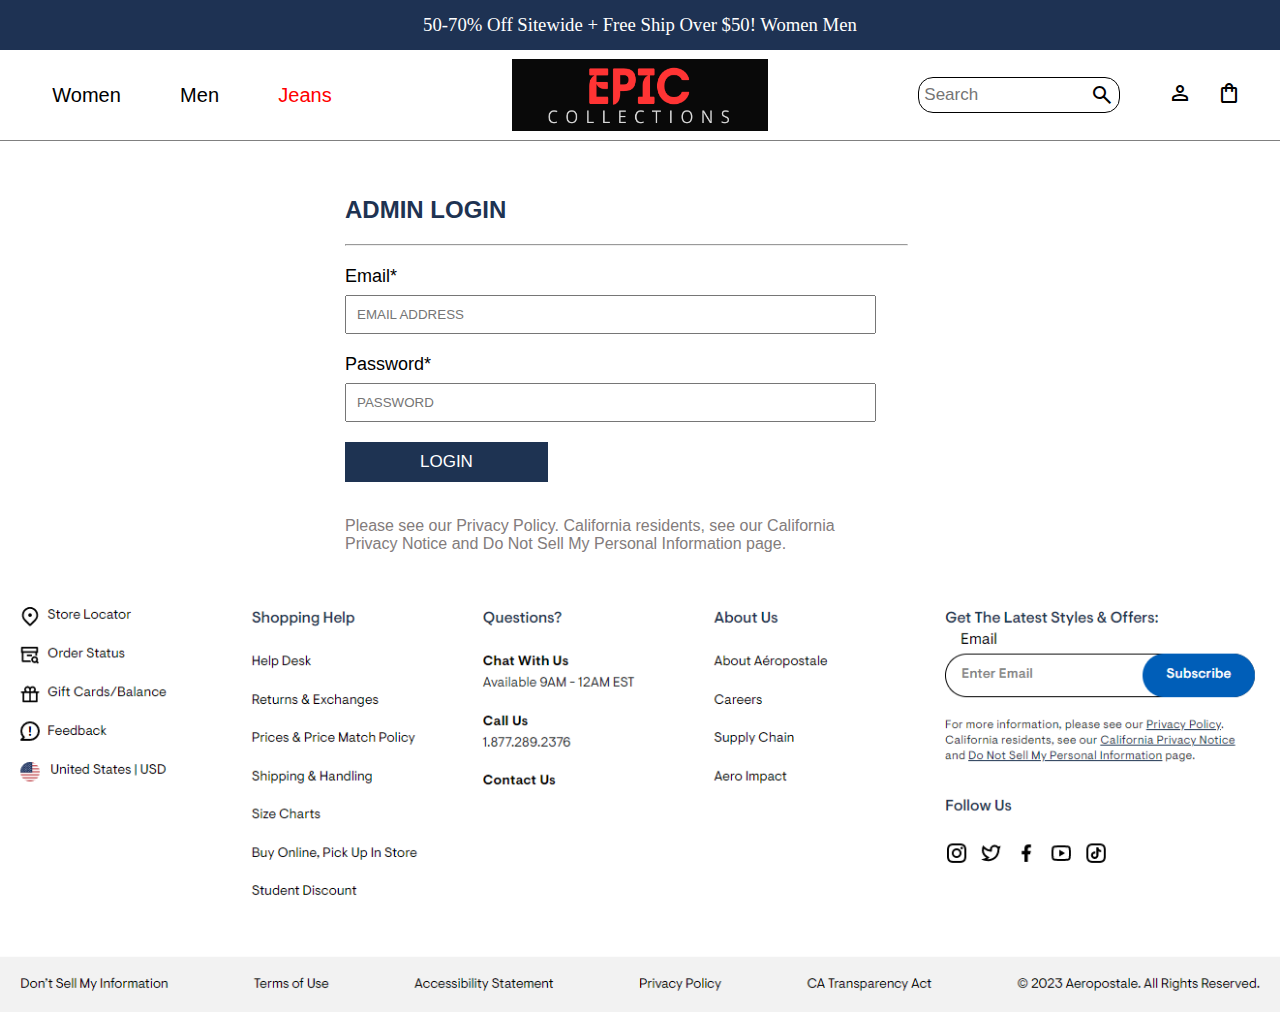
<file: frontend/a-login.html>
<!DOCTYPE html>
<html lang="en">
<head>
    <meta charset="UTF-8">
    <meta http-equiv="X-UA-Compatible" content="IE=edge">
    <meta name="viewport" content="width=device-width, initial-scale=1.0">
    <link rel="icon" type="image/x-icon" href="https://target.scene7.com/is/image/Target/GUEST_923aa63f-ff3f-48ec-9ea8-c98d69a50db0?wid=488&hei=488&fmt=pjpeg">
    <link rel="stylesheet" href="./style/index.css">
    <link rel="stylesheet" href="https://fonts.googleapis.com/css2?family=Material+Symbols+Outlined:opsz,wght,FILL,GRAD@48,400,0,0" />
    <link rel="stylesheet" href="https://fonts.googleapis.com/css2?family=Material+Symbols+Outlined:opsz,wght,FILL,GRAD@48,400,0,0" />
    <link rel="stylesheet" href="https://fonts.googleapis.com/css2?family=Material+Symbols+Outlined:opsz,wght,FILL,GRAD@48,400,0,0" />
    <link rel="stylesheet" href="https://fonts.googleapis.com/css2?family=Material+Symbols+Outlined:opsz,wght,FILL,GRAD@48,400,0,0" />
    <link rel="stylesheet" href="https://fonts.googleapis.com/css2?family=Material+Symbols+Outlined:opsz,wght,FILL,GRAD@48,400,0,0" />
    <link rel="stylesheet" href="./style/register.css">
    <link rel="stylesheet" href="./style/signin.css">
    <title>Admin-Sign in</title>
    <style>
        .main>.sub2>.bigbox>.register {
            border: 0;
        }
    </style>
</head>
<body>
    <div id="navbar">
        <div class="blue">
            <h3>50-70% Off Sitewide + Free Ship Over $50! Women Men</h3>
        </div>
        <div class="bigbar">
            <div class="box1">
                <div class="btn" id="women">Women</div>
                <div class="btn" id="men">Men</div>
                <div class="btn" id="jean">Jeans</div>
            </div>
            <div id="logo" class="box2">
                <img src="./image/EPIC.png" alt="logo">
            </div>
            <div class="box3">
                <div class="search">
                    <input class="ser" type="text" placeholder="Search">
                    <span class="material-symbols-outlined">search</span>
                </div>
                <div class="con">
                    <div class="hover">
                        <span class="material-symbols-outlined person dropbut">person</span>
                        <div class="drop-down">
                            <button id="register" class="custo re">Register</button><br>
                            <button id="signin" class="custo si">Sign in</button><br>
                            <button id="logout" class="custo lo">Log out</button><br>
                            <p>Admin Only & Order Detailes</p>
                            <button id="admin" class="custo ad">Admin</button><br>
                        </div>
                    </div>
                    <div id="cart_bag" class="hover">
                        <span class="material-symbols-outlined bag">shopping_bag</span>
                    </div>
                </div>
            </div>
        </div>
    </div>
    <div class="main">
        <div class="sub2">
            <div class="bigbox">
                <div class="register">
                    <h2>ADMIN LOGIN</h2>
                    <hr>
                    <label for="Email Address">Email*</label><br>
                    <input id="email" type="email" placeholder="EMAIL ADDRESS"><br>
                    <label for="pass">Password*</label><br>
                    <input id="password" type="password" placeholder="PASSWORD"><br>
                    <button style="border-radius: 0px;background-color: #1e3352;" id="login">LOGIN</button>
                    <p class="or">Please see our Privacy Policy. California residents, see our California<br> Privacy Notice and Do Not Sell My Personal Information page.</p>
                </div>
            </div>
        </div>
    </div>
    <div class="footer">
        <img src="./image/footer.png" alt="footer">
    </div>
</body>
</html>

<script src="./script/a-login.js"></script>
</file>
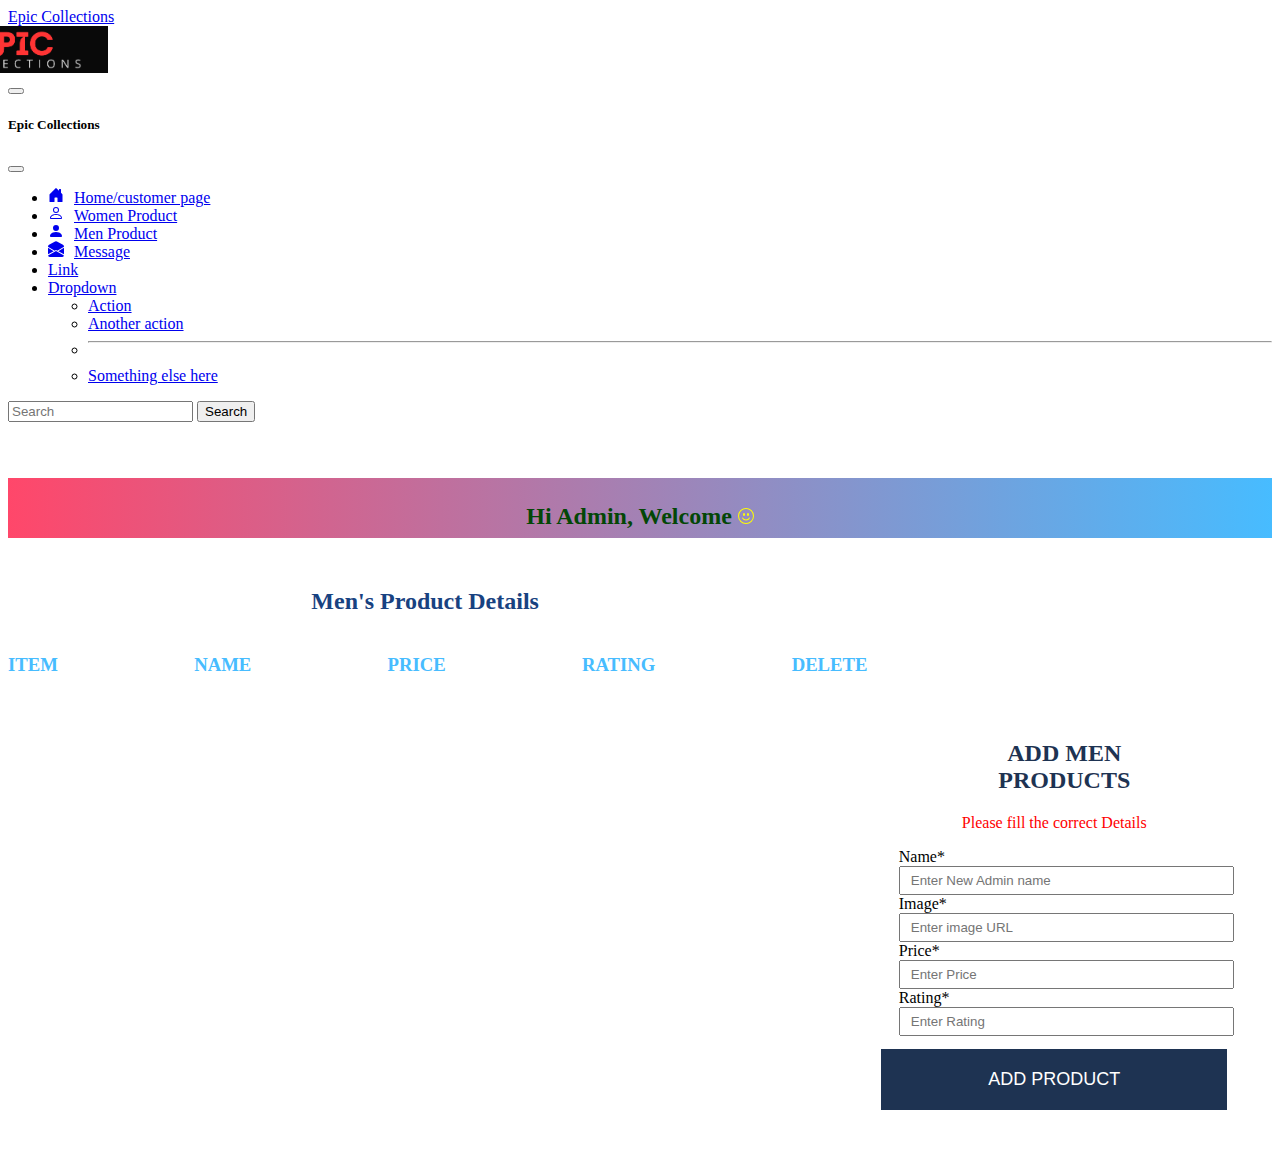
<file: frontend/a-men.html>
<!doctype html>
<html lang="en">
  <head>
    <meta charset="utf-8">
    <meta name="viewport" content="width=device-width, initial-scale=1">
    <link rel="icon" type="image/x-icon" href="https://target.scene7.com/is/image/Target/GUEST_923aa63f-ff3f-48ec-9ea8-c98d69a50db0?wid=488&hei=488&fmt=pjpeg">

    <title>MEN-ADMIN-EC</title>
    <link href="https://cdn.jsdelivr.net/npm/bootstrap@5.2.3/dist/css/bootstrap.min.css" rel="stylesheet" integrity="sha384-rbsA2VBKQhggwzxH7pPCaAqO46MgnOM80zW1RWuH61DGLwZJEdK2Kadq2F9CUG65" crossorigin="anonymous">
    <link rel="stylesheet" href="./style/cart.css">
    <link rel="stylesheet" href="./style/admin.css">
    <style>
        #flex>.total>h2 {
            text-align: center;
        }
        #add>.cart-row>.d-name>img {
            width: 40%;
            cursor: pointer;
        }
        #add>.cart-row>.d-name>img:hover {
            transform: scale(4);
            transition: 300ms;
        }
        #item {
            margin-left: 36%;
        }
        #item>h3 {
            color: blue;
        }
    </style>
  </head>
  <body>
    <nav class="navbar navbar-dark bg-dark fixed-top">
        <div class="container-fluid">
          <a class="navbar-brand" href="#">Epic Collections</a>
          <div id="logo" class="img">
            <img src="./image/EPIC.png" alt="logo">
          </div>
          <button class="navbar-toggler" type="button" data-bs-toggle="offcanvas" data-bs-target="#offcanvasDarkNavbar" aria-controls="offcanvasDarkNavbar">
            <span class="navbar-toggler-icon"></span>
          </button>
          <div class="offcanvas offcanvas-end text-bg-dark" tabindex="-1" id="offcanvasDarkNavbar" aria-labelledby="offcanvasDarkNavbarLabel">
            <div class="offcanvas-header">
              <h5 class="offcanvas-title" id="offcanvasDarkNavbarLabel">Epic Collections</h5>
              <button type="button" class="btn-close btn-close-white" data-bs-dismiss="offcanvas" aria-label="Close"></button>
            </div>
            <div class="offcanvas-body">
              <ul class="navbar-nav justify-content-end flex-grow-1 pe-3">
                <li class="nav-item">
                  <a class="nav-link active" aria-current="page" href="./admin.html"><svg xmlns="http://www.w3.org/2000/svg" width="16" height="16" fill="currentColor" class="bi bi-house-door-fill" viewBox="0 0 16 16">
                    <path d="M6.5 14.5v-3.505c0-.245.25-.495.5-.495h2c.25 0 .5.25.5.5v3.5a.5.5 0 0 0 .5.5h4a.5.5 0 0 0 .5-.5v-7a.5.5 0 0 0-.146-.354L13 5.793V2.5a.5.5 0 0 0-.5-.5h-1a.5.5 0 0 0-.5.5v1.293L8.354 1.146a.5.5 0 0 0-.708 0l-6 6A.5.5 0 0 0 1.5 7.5v7a.5.5 0 0 0 .5.5h4a.5.5 0 0 0 .5-.5Z"/>
                  </svg>Home/customer page</a>
                </li>
                <li class="nav-item">
                    <a class="nav-link active" aria-current="page" href="./a-women.html"><svg xmlns="http://www.w3.org/2000/svg" width="16" height="16" fill="currentColor" class="bi bi-person" viewBox="0 0 16 16">
                        <path d="M8 8a3 3 0 1 0 0-6 3 3 0 0 0 0 6Zm2-3a2 2 0 1 1-4 0 2 2 0 0 1 4 0Zm4 8c0 1-1 1-1 1H3s-1 0-1-1 1-4 6-4 6 3 6 4Zm-1-.004c-.001-.246-.154-.986-.832-1.664C11.516 10.68 10.289 10 8 10c-2.29 0-3.516.68-4.168 1.332-.678.678-.83 1.418-.832 1.664h10Z"/>
                      </svg>Women Product</a>
                </li>
                <li class="nav-item">
                    <a class="nav-link active" aria-current="page" href="./a-men.html"><svg xmlns="http://www.w3.org/2000/svg" width="16" height="16" fill="currentColor" class="bi bi-person-fill" viewBox="0 0 16 16">
                        <path d="M3 14s-1 0-1-1 1-4 6-4 6 3 6 4-1 1-1 1H3Zm5-6a3 3 0 1 0 0-6 3 3 0 0 0 0 6Z"/>
                      </svg>Men Product</a>
                </li>
                <li class="nav-item">
                    <a class="nav-link active" aria-current="page" href="#"><svg xmlns="http://www.w3.org/2000/svg" width="16" height="16" fill="currentColor" class="bi bi-envelope-open-fill" viewBox="0 0 16 16">
                        <path d="M8.941.435a2 2 0 0 0-1.882 0l-6 3.2A2 2 0 0 0 0 5.4v.314l6.709 3.932L8 8.928l1.291.718L16 5.714V5.4a2 2 0 0 0-1.059-1.765l-6-3.2ZM16 6.873l-5.693 3.337L16 13.372v-6.5Zm-.059 7.611L8 10.072.059 14.484A2 2 0 0 0 2 16h12a2 2 0 0 0 1.941-1.516ZM0 13.373l5.693-3.163L0 6.873v6.5Z"/>
                      </svg>Message</a>
                </li>
                <li class="nav-item">
                  <a class="nav-link" href="#">Link</a>
                </li>
                <li class="nav-item dropdown">
                  <a class="nav-link dropdown-toggle" href="#" role="button" data-bs-toggle="dropdown" aria-expanded="false">
                    Dropdown
                  </a>
                  <ul class="dropdown-menu dropdown-menu-dark">
                    <li><a class="dropdown-item" href="#">Action</a></li>
                    <li><a class="dropdown-item" href="#">Another action</a></li>
                    <li>
                      <hr class="dropdown-divider">
                    </li>
                    <li><a class="dropdown-item" href="#">Something else here</a></li>
                  </ul>
                </li>
              </ul>
              <form class="d-flex mt-3" role="search">
                <input class="form-control me-2" type="search" placeholder="Search" aria-label="Search">
                <button class="btn btn-success" type="submit">Search</button>
              </form>
            </div>
          </div>
        </div>
    </nav>
    <div class="adm">
        <h2>Hi Admin, Welcome <svg xmlns="http://www.w3.org/2000/svg" width="16" height="16" fill="currentColor" class="bi bi-emoji-smile" viewBox="0 0 16 16">
            <path d="M8 15A7 7 0 1 1 8 1a7 7 0 0 1 0 14zm0 1A8 8 0 1 0 8 0a8 8 0 0 0 0 16z"/>
            <path d="M4.285 9.567a.5.5 0 0 1 .683.183A3.498 3.498 0 0 0 8 11.5a3.498 3.498 0 0 0 3.032-1.75.5.5 0 1 1 .866.5A4.498 4.498 0 0 1 8 12.5a4.498 4.498 0 0 1-3.898-2.25.5.5 0 0 1 .183-.683zM7 6.5C7 7.328 6.552 8 6 8s-1-.672-1-1.5S5.448 5 6 5s1 .672 1 1.5zm4 0c0 .828-.448 1.5-1 1.5s-1-.672-1-1.5S9.448 5 10 5s1 .672 1 1.5z"/>
          </svg></h2>
    </div>
    <h2 class="cs">Men's Product Details</h2>
    <div id="item">

    </div>
    <div class="title">
        <h3>ITEM</h3>
        <h3>NAME</h3>
        <h3>PRICE</h3>
        <h3>RATING</h3>
        <h3>DELETE</h3>
    </div>
    <div id="flex">
        <div class="table">
            <table id="tab">
                <!-- <thead>
                    <tr>
                        <th class="header1">Item</th>
                        <th class="header2">Quantity</th>
                        <th class="header3">Price</th>
                    </tr>
                </thead> -->
    <!--Here tbody will be added through the JS -->
                <tbody id="add">
            <!-- --   structor of data    ----     -->
                    <tr class="cart-row">
                        <!-- <td class="d-name">
                            <img src="https://images.asos-media.com/products/new-look-petite-coated-skinny-jeans-in-off-white/204061427-1-white?$n_480w$&wid=476&fit=constrain" alt="pho">
                        </td>
                        <td class="d-phone">
                            <p class="phone">Whote pant longford</p>
                        </td>
                        <td class="d-age">
                            <p class="age">49</p>
                        </td>
                        <td class="d-dob">
                            <p class="dob">8.9</p>
                        </td>
                        <td class="del">
                            <button id="close" data-id="">Remove</button>
                        </td> -->
                    </tr>
                </tbody>   
            </table>
        </div>
       
        <div class="total">
            <h2>ADD MEN <br>PRODUCTS</h2>
            <p>Please fill the correct Details</p>
            <div class="inp">
                <label for="name">Name*</label><br>
                <input type="text" name="no" id="name" placeholder="Enter New Admin name"><br>
                <label for="email">Image*</label><br>
                <input type="text" name="e" id="image" placeholder="Enter image URL"><br>
                <label for="pass">Price*</label><br>
                <input type="number" name="p" id="price" placeholder="Enter Price">
                <label for="pass">Rating*</label><br>
                <input type="number" name="p" id="rating" placeholder="Enter Rating">
            </div>
            <button id="click">ADD PRODUCT</button>
        </div>
    </div>
    <script src="https://cdn.jsdelivr.net/npm/bootstrap@5.2.3/dist/js/bootstrap.bundle.min.js" integrity="sha384-kenU1KFdBIe4zVF0s0G1M5b4hcpxyD9F7jL+jjXkk+Q2h455rYXK/7HAuoJl+0I4" crossorigin="anonymous"></script>
  </body>
</html>

<script src="./script/a-men.js"></script>
</file>
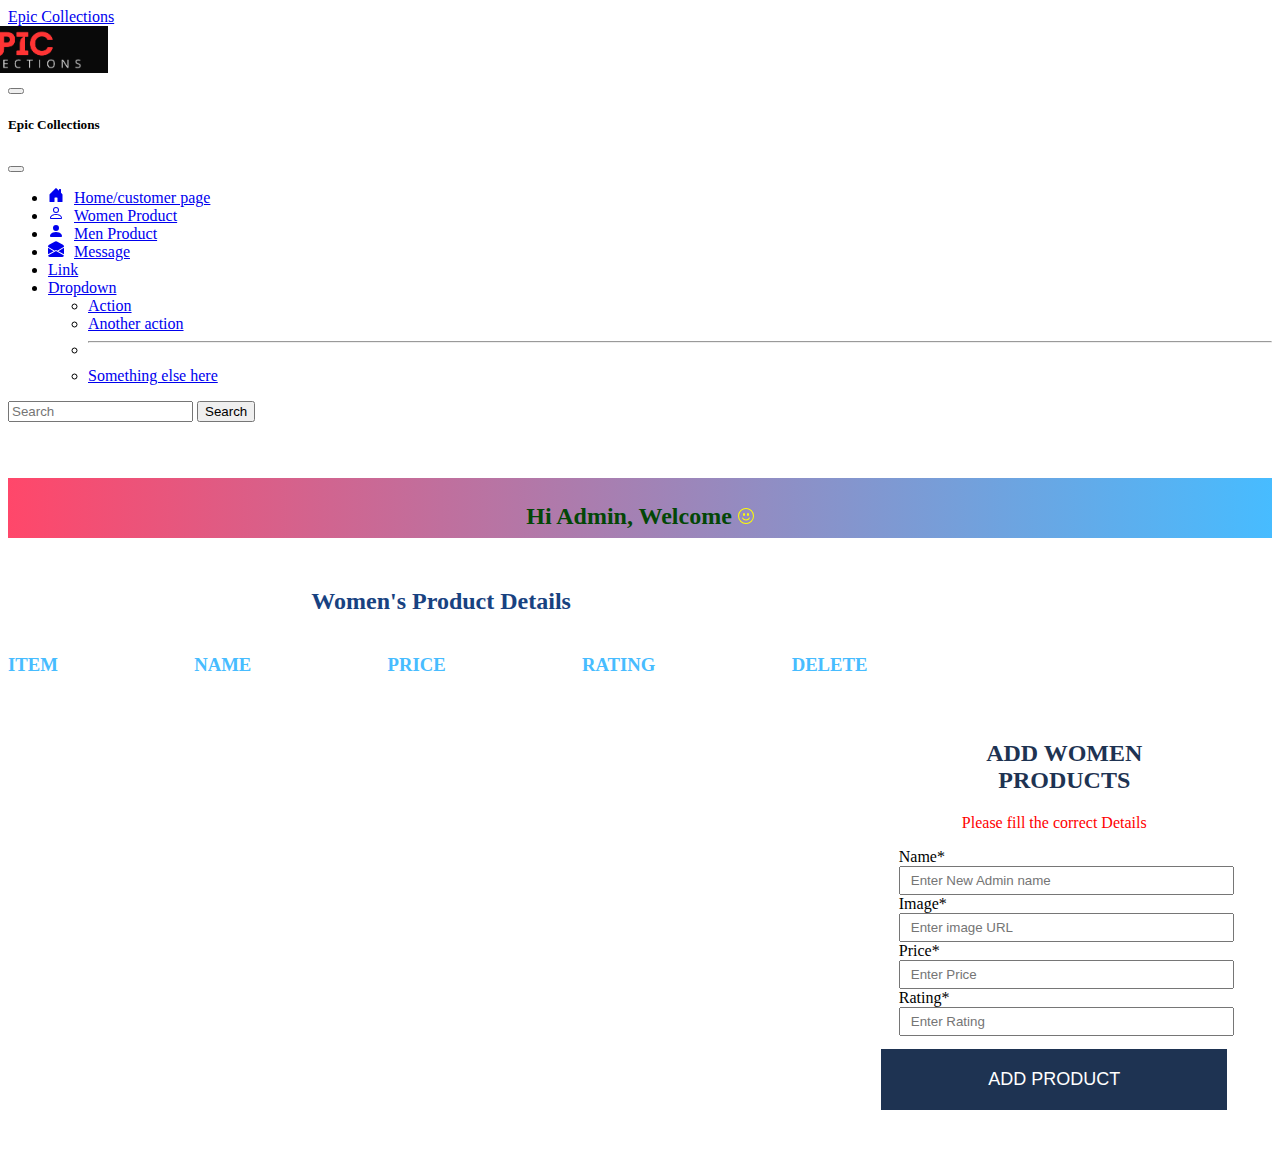
<file: frontend/a-women.html>
<!doctype html>
<html lang="en">
  <head>
    <meta charset="utf-8">
    <meta name="viewport" content="width=device-width, initial-scale=1">
    <link rel="icon" type="image/x-icon" href="https://target.scene7.com/is/image/Target/GUEST_923aa63f-ff3f-48ec-9ea8-c98d69a50db0?wid=488&hei=488&fmt=pjpeg">

    <title>Women-ad-EC</title>
    <link href="https://cdn.jsdelivr.net/npm/bootstrap@5.2.3/dist/css/bootstrap.min.css" rel="stylesheet" integrity="sha384-rbsA2VBKQhggwzxH7pPCaAqO46MgnOM80zW1RWuH61DGLwZJEdK2Kadq2F9CUG65" crossorigin="anonymous">
    <link rel="stylesheet" href="./style/cart.css">
    <link rel="stylesheet" href="./style/admin.css">
    <style>
        #flex>.total>h2 {
            text-align: center;
        }
        #add>.cart-row>.d-name>img {
            width: 40%;
            cursor: pointer;
        }
        #add>.cart-row>.d-name>img:hover {
            transform: scale(4);
            transition: 300ms;
        }
        #item {
            margin-left: 36%;
        }
        #item>h3 {
            color: blue;
        }
    </style>
  </head>
  <body>
    <nav class="navbar navbar-dark bg-dark fixed-top">
        <div class="container-fluid">
          <a class="navbar-brand" href="#">Epic Collections</a>
          <div id="logo" class="img">
            <img src="./image/EPIC.png" alt="logo">
          </div>
          <button class="navbar-toggler" type="button" data-bs-toggle="offcanvas" data-bs-target="#offcanvasDarkNavbar" aria-controls="offcanvasDarkNavbar">
            <span class="navbar-toggler-icon"></span>
          </button>
          <div class="offcanvas offcanvas-end text-bg-dark" tabindex="-1" id="offcanvasDarkNavbar" aria-labelledby="offcanvasDarkNavbarLabel">
            <div class="offcanvas-header">
              <h5 class="offcanvas-title" id="offcanvasDarkNavbarLabel">Epic Collections</h5>
              <button type="button" class="btn-close btn-close-white" data-bs-dismiss="offcanvas" aria-label="Close"></button>
            </div>
            <div class="offcanvas-body">
              <ul class="navbar-nav justify-content-end flex-grow-1 pe-3">
                <li class="nav-item">
                  <a class="nav-link active" aria-current="page" href="./admin.html"><svg xmlns="http://www.w3.org/2000/svg" width="16" height="16" fill="currentColor" class="bi bi-house-door-fill" viewBox="0 0 16 16">
                    <path d="M6.5 14.5v-3.505c0-.245.25-.495.5-.495h2c.25 0 .5.25.5.5v3.5a.5.5 0 0 0 .5.5h4a.5.5 0 0 0 .5-.5v-7a.5.5 0 0 0-.146-.354L13 5.793V2.5a.5.5 0 0 0-.5-.5h-1a.5.5 0 0 0-.5.5v1.293L8.354 1.146a.5.5 0 0 0-.708 0l-6 6A.5.5 0 0 0 1.5 7.5v7a.5.5 0 0 0 .5.5h4a.5.5 0 0 0 .5-.5Z"/>
                  </svg>Home/customer page</a>
                </li>
                <li class="nav-item">
                    <a class="nav-link active" aria-current="page" href="./a-women.html"><svg xmlns="http://www.w3.org/2000/svg" width="16" height="16" fill="currentColor" class="bi bi-person" viewBox="0 0 16 16">
                        <path d="M8 8a3 3 0 1 0 0-6 3 3 0 0 0 0 6Zm2-3a2 2 0 1 1-4 0 2 2 0 0 1 4 0Zm4 8c0 1-1 1-1 1H3s-1 0-1-1 1-4 6-4 6 3 6 4Zm-1-.004c-.001-.246-.154-.986-.832-1.664C11.516 10.68 10.289 10 8 10c-2.29 0-3.516.68-4.168 1.332-.678.678-.83 1.418-.832 1.664h10Z"/>
                      </svg>Women Product</a>
                </li>
                <li class="nav-item">
                    <a class="nav-link active" aria-current="page" href="./a-men.html"><svg xmlns="http://www.w3.org/2000/svg" width="16" height="16" fill="currentColor" class="bi bi-person-fill" viewBox="0 0 16 16">
                        <path d="M3 14s-1 0-1-1 1-4 6-4 6 3 6 4-1 1-1 1H3Zm5-6a3 3 0 1 0 0-6 3 3 0 0 0 0 6Z"/>
                      </svg>Men Product</a>
                </li>
                <li class="nav-item">
                    <a class="nav-link active" aria-current="page" href="#"><svg xmlns="http://www.w3.org/2000/svg" width="16" height="16" fill="currentColor" class="bi bi-envelope-open-fill" viewBox="0 0 16 16">
                        <path d="M8.941.435a2 2 0 0 0-1.882 0l-6 3.2A2 2 0 0 0 0 5.4v.314l6.709 3.932L8 8.928l1.291.718L16 5.714V5.4a2 2 0 0 0-1.059-1.765l-6-3.2ZM16 6.873l-5.693 3.337L16 13.372v-6.5Zm-.059 7.611L8 10.072.059 14.484A2 2 0 0 0 2 16h12a2 2 0 0 0 1.941-1.516ZM0 13.373l5.693-3.163L0 6.873v6.5Z"/>
                      </svg>Message</a>
                </li>
                <li class="nav-item">
                  <a class="nav-link" href="#">Link</a>
                </li>
                <li class="nav-item dropdown">
                  <a class="nav-link dropdown-toggle" href="#" role="button" data-bs-toggle="dropdown" aria-expanded="false">
                    Dropdown
                  </a>
                  <ul class="dropdown-menu dropdown-menu-dark">
                    <li><a class="dropdown-item" href="#">Action</a></li>
                    <li><a class="dropdown-item" href="#">Another action</a></li>
                    <li>
                      <hr class="dropdown-divider">
                    </li>
                    <li><a class="dropdown-item" href="#">Something else here</a></li>
                  </ul>
                </li>
              </ul>
              <form class="d-flex mt-3" role="search">
                <input class="form-control me-2" type="search" placeholder="Search" aria-label="Search">
                <button class="btn btn-success" type="submit">Search</button>
              </form>
            </div>
          </div>
        </div>
    </nav>
    <div class="adm">
        <h2>Hi Admin, Welcome <svg xmlns="http://www.w3.org/2000/svg" width="16" height="16" fill="currentColor" class="bi bi-emoji-smile" viewBox="0 0 16 16">
            <path d="M8 15A7 7 0 1 1 8 1a7 7 0 0 1 0 14zm0 1A8 8 0 1 0 8 0a8 8 0 0 0 0 16z"/>
            <path d="M4.285 9.567a.5.5 0 0 1 .683.183A3.498 3.498 0 0 0 8 11.5a3.498 3.498 0 0 0 3.032-1.75.5.5 0 1 1 .866.5A4.498 4.498 0 0 1 8 12.5a4.498 4.498 0 0 1-3.898-2.25.5.5 0 0 1 .183-.683zM7 6.5C7 7.328 6.552 8 6 8s-1-.672-1-1.5S5.448 5 6 5s1 .672 1 1.5zm4 0c0 .828-.448 1.5-1 1.5s-1-.672-1-1.5S9.448 5 10 5s1 .672 1 1.5z"/>
          </svg></h2>
    </div>
    <h2 class="cs">Women's Product Details</h2>
    <div id="item">

    </div>
    <div class="title">
        <h3>ITEM</h3>
        <h3>NAME</h3>
        <h3>PRICE</h3>
        <h3>RATING</h3>
        <h3>DELETE</h3>
    </div>
    <div id="flex">
        <div class="table">
            <table id="tab">
                <!-- <thead>
                    <tr>
                        <th class="header1">Item</th>
                        <th class="header2">Quantity</th>
                        <th class="header3">Price</th>
                    </tr>
                </thead> -->
    <!--Here tbody will be added through the JS -->
                <tbody id="add">
            <!-- --   structor of data    ----     -->
                    <tr class="cart-row">
                        <!-- <td class="d-name">
                            <img src="https://images.asos-media.com/products/new-look-petite-coated-skinny-jeans-in-off-white/204061427-1-white?$n_480w$&wid=476&fit=constrain" alt="pho">
                        </td>
                        <td class="d-phone">
                            <p class="phone">Whote pant longford</p>
                        </td>
                        <td class="d-age">
                            <p class="age">49</p>
                        </td>
                        <td class="d-dob">
                            <p class="dob">8.9</p>
                        </td>
                        <td class="del">
                            <button id="close" data-id="">Remove</button>
                        </td> -->
                    </tr>
                </tbody>   
            </table>
        </div>
       
        <div class="total">
            <h2>ADD WOMEN <br>PRODUCTS</h2>
            <p>Please fill the correct Details</p>
            <div class="inp">
                <label for="name">Name*</label><br>
                <input type="text" name="no" id="name" placeholder="Enter New Admin name"><br>
                <label for="email">Image*</label><br>
                <input type="text" name="e" id="image" placeholder="Enter image URL"><br>
                <label for="pass">Price*</label><br>
                <input type="number" name="p" id="price" placeholder="Enter Price">
                <label for="pass">Rating*</label><br>
                <input type="number" name="p" id="rating" placeholder="Enter Rating">
            </div>
            <button id="click">ADD PRODUCT</button>
        </div>
    </div>
    <script src="https://cdn.jsdelivr.net/npm/bootstrap@5.2.3/dist/js/bootstrap.bundle.min.js" integrity="sha384-kenU1KFdBIe4zVF0s0G1M5b4hcpxyD9F7jL+jjXkk+Q2h455rYXK/7HAuoJl+0I4" crossorigin="anonymous"></script>
  </body>
</html>

<script src="./script/a-women.js"></script>
</file>
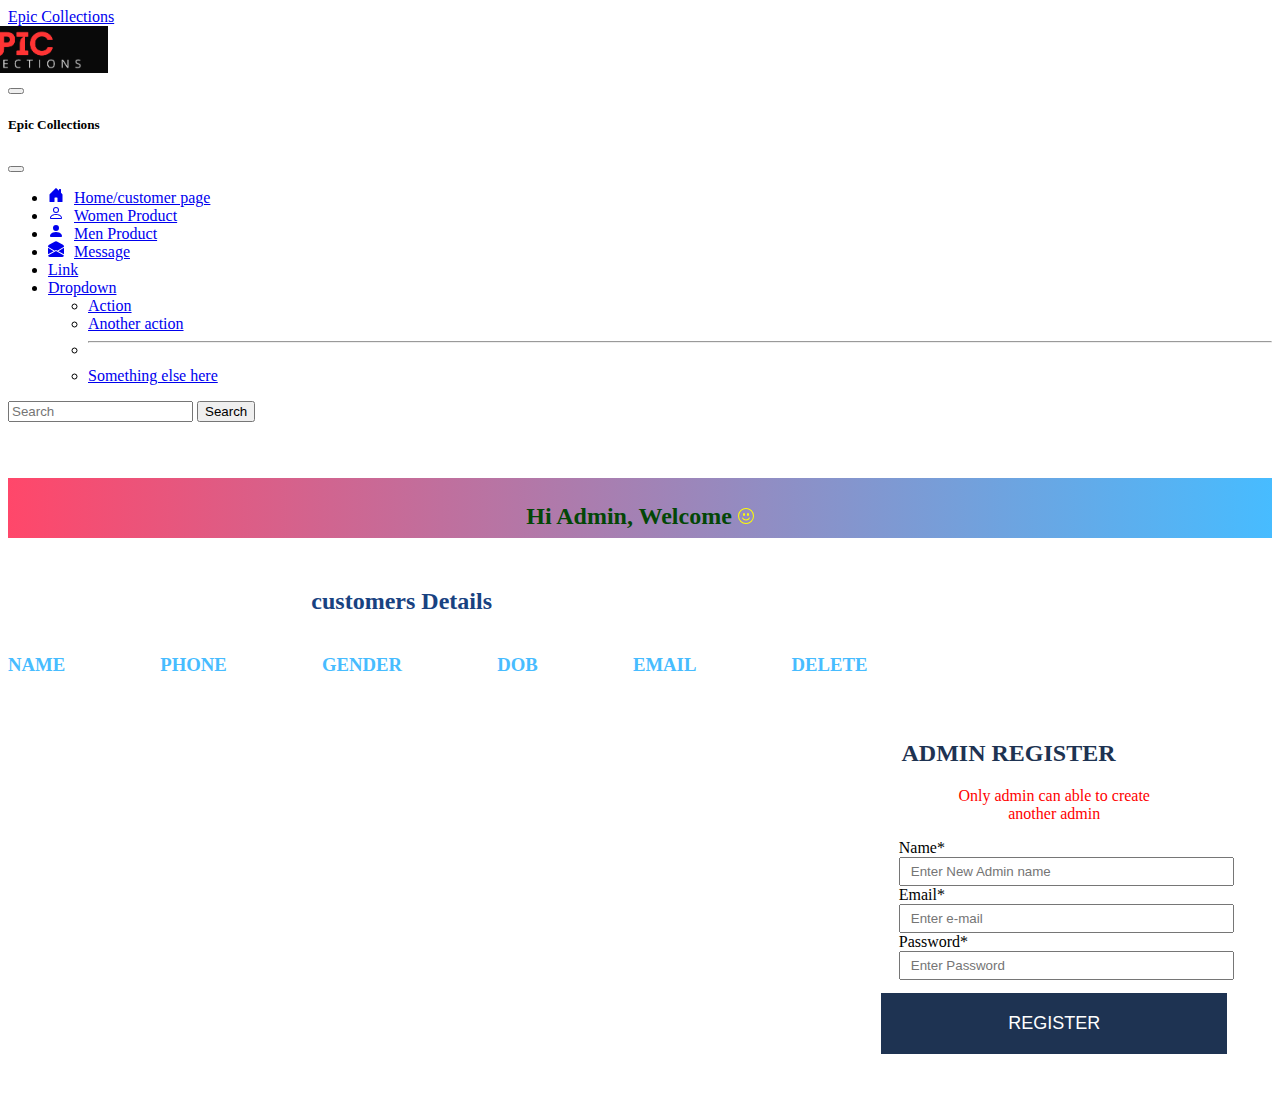
<file: frontend/admin.html>
<!doctype html>
<html lang="en">
  <head>
    <meta charset="utf-8">
    <meta name="viewport" content="width=device-width, initial-scale=1">
    <link rel="icon" type="image/x-icon" href="https://target.scene7.com/is/image/Target/GUEST_923aa63f-ff3f-48ec-9ea8-c98d69a50db0?wid=488&hei=488&fmt=pjpeg">

    <title>ADMIN-EC</title>
    <link href="https://cdn.jsdelivr.net/npm/bootstrap@5.2.3/dist/css/bootstrap.min.css" rel="stylesheet" integrity="sha384-rbsA2VBKQhggwzxH7pPCaAqO46MgnOM80zW1RWuH61DGLwZJEdK2Kadq2F9CUG65" crossorigin="anonymous">
    <link rel="stylesheet" href="./style/cart.css">
    <link rel="stylesheet" href="./style/admin.css">
  </head>
  <body>
    <nav class="navbar navbar-dark bg-dark fixed-top">
        <div class="container-fluid">
          <a class="navbar-brand" href="#">Epic Collections</a>
          <div id="logo" class="img">
            <img src="./image/EPIC.png" alt="logo">
          </div>
          <button class="navbar-toggler" type="button" data-bs-toggle="offcanvas" data-bs-target="#offcanvasDarkNavbar" aria-controls="offcanvasDarkNavbar">
            <span class="navbar-toggler-icon"></span>
          </button>
          <div class="offcanvas offcanvas-end text-bg-dark" tabindex="-1" id="offcanvasDarkNavbar" aria-labelledby="offcanvasDarkNavbarLabel">
            <div class="offcanvas-header">
              <h5 class="offcanvas-title" id="offcanvasDarkNavbarLabel">Epic Collections</h5>
              <button type="button" class="btn-close btn-close-white" data-bs-dismiss="offcanvas" aria-label="Close"></button>
            </div>
            <div class="offcanvas-body">
              <ul class="navbar-nav justify-content-end flex-grow-1 pe-3">
                <li class="nav-item">
                  <a class="nav-link active" aria-current="page" href="./admin.html"><svg xmlns="http://www.w3.org/2000/svg" width="16" height="16" fill="currentColor" class="bi bi-house-door-fill" viewBox="0 0 16 16">
                    <path d="M6.5 14.5v-3.505c0-.245.25-.495.5-.495h2c.25 0 .5.25.5.5v3.5a.5.5 0 0 0 .5.5h4a.5.5 0 0 0 .5-.5v-7a.5.5 0 0 0-.146-.354L13 5.793V2.5a.5.5 0 0 0-.5-.5h-1a.5.5 0 0 0-.5.5v1.293L8.354 1.146a.5.5 0 0 0-.708 0l-6 6A.5.5 0 0 0 1.5 7.5v7a.5.5 0 0 0 .5.5h4a.5.5 0 0 0 .5-.5Z"/>
                  </svg>Home/customer page</a>
                </li>
                <li class="nav-item">
                    <a class="nav-link active" aria-current="page" href="./a-women.html"><svg xmlns="http://www.w3.org/2000/svg" width="16" height="16" fill="currentColor" class="bi bi-person" viewBox="0 0 16 16">
                        <path d="M8 8a3 3 0 1 0 0-6 3 3 0 0 0 0 6Zm2-3a2 2 0 1 1-4 0 2 2 0 0 1 4 0Zm4 8c0 1-1 1-1 1H3s-1 0-1-1 1-4 6-4 6 3 6 4Zm-1-.004c-.001-.246-.154-.986-.832-1.664C11.516 10.68 10.289 10 8 10c-2.29 0-3.516.68-4.168 1.332-.678.678-.83 1.418-.832 1.664h10Z"/>
                      </svg>Women Product</a>
                </li>
                <li class="nav-item">
                    <a class="nav-link active" aria-current="page" href="./a-men.html"><svg xmlns="http://www.w3.org/2000/svg" width="16" height="16" fill="currentColor" class="bi bi-person-fill" viewBox="0 0 16 16">
                        <path d="M3 14s-1 0-1-1 1-4 6-4 6 3 6 4-1 1-1 1H3Zm5-6a3 3 0 1 0 0-6 3 3 0 0 0 0 6Z"/>
                      </svg>Men Product</a>
                </li>
                <li class="nav-item">
                    <a class="nav-link active" aria-current="page" href="#"><svg xmlns="http://www.w3.org/2000/svg" width="16" height="16" fill="currentColor" class="bi bi-envelope-open-fill" viewBox="0 0 16 16">
                        <path d="M8.941.435a2 2 0 0 0-1.882 0l-6 3.2A2 2 0 0 0 0 5.4v.314l6.709 3.932L8 8.928l1.291.718L16 5.714V5.4a2 2 0 0 0-1.059-1.765l-6-3.2ZM16 6.873l-5.693 3.337L16 13.372v-6.5Zm-.059 7.611L8 10.072.059 14.484A2 2 0 0 0 2 16h12a2 2 0 0 0 1.941-1.516ZM0 13.373l5.693-3.163L0 6.873v6.5Z"/>
                      </svg>Message</a>
                </li>
                <li class="nav-item">
                  <a class="nav-link" href="#">Link</a>
                </li>
                <li class="nav-item dropdown">
                  <a class="nav-link dropdown-toggle" href="#" role="button" data-bs-toggle="dropdown" aria-expanded="false">
                    Dropdown
                  </a>
                  <ul class="dropdown-menu dropdown-menu-dark">
                    <li><a class="dropdown-item" href="#">Action</a></li>
                    <li><a class="dropdown-item" href="#">Another action</a></li>
                    <li>
                      <hr class="dropdown-divider">
                    </li>
                    <li><a class="dropdown-item" href="#">Something else here</a></li>
                  </ul>
                </li>
              </ul>
              <form class="d-flex mt-3" role="search">
                <input class="form-control me-2" type="search" placeholder="Search" aria-label="Search">
                <button class="btn btn-success" type="submit">Search</button>
              </form>
            </div>
          </div>
        </div>
    </nav>
    <div class="adm">
        <h2>Hi Admin, Welcome <svg xmlns="http://www.w3.org/2000/svg" width="16" height="16" fill="currentColor" class="bi bi-emoji-smile" viewBox="0 0 16 16">
            <path d="M8 15A7 7 0 1 1 8 1a7 7 0 0 1 0 14zm0 1A8 8 0 1 0 8 0a8 8 0 0 0 0 16z"/>
            <path d="M4.285 9.567a.5.5 0 0 1 .683.183A3.498 3.498 0 0 0 8 11.5a3.498 3.498 0 0 0 3.032-1.75.5.5 0 1 1 .866.5A4.498 4.498 0 0 1 8 12.5a4.498 4.498 0 0 1-3.898-2.25.5.5 0 0 1 .183-.683zM7 6.5C7 7.328 6.552 8 6 8s-1-.672-1-1.5S5.448 5 6 5s1 .672 1 1.5zm4 0c0 .828-.448 1.5-1 1.5s-1-.672-1-1.5S9.448 5 10 5s1 .672 1 1.5z"/>
          </svg></h2>
    </div>
    <h2 class="cs">customers Details</h2>
    <div class="title">
        <h3>NAME</h3>
        <h3>PHONE</h3>
        <h3>GENDER</h3>
        <h3>DOB</h3>
        <h3>EMAIL</h3>
        <h3>DELETE</h3>
    </div>
    <div id="flex">
        <div class="table">
            <table id="tab">
                <!-- <thead>
                    <tr>
                        <th class="header1">Item</th>
                        <th class="header2">Quantity</th>
                        <th class="header3">Price</th>
                    </tr>
                </thead> -->
    <!--Here tbody will be added through the JS -->
                <tbody id="add">
            <!-- --   structor of data    ----     -->
                    <!-- <tr class="cart-row">
                        <td class="d-name">
                            <p class="name">Ptrags</p>
                        </td>
                        <td class="d-phone">
                            <p class="phone">9679657959</p>
                        </td>
                        <td class="d-age">
                            <p class="age">19</p>
                        </td>
                        <td class="d-dob">
                            <p class="dob">17.9.2008</p>
                        </td>
                        <td class="d-email">
                            <p class="mail">patshd@afaf.com</p>
                        </td>
                        <td class="del">
                            <button id="close">Remove</button>
                        </td>
                    </tr> -->
                </tbody>   
            </table>
        </div>
       
        <div class="total">
            <h2>ADMIN REGISTER</h2>
            <p>Only admin can able to create<br> another admin</p>
            <div class="inp">
                <label for="name">Name*</label><br>
                <input type="text" name="no" id="name" placeholder="Enter New Admin name"><br>
                <label for="email">Email*</label><br>
                <input type="email" name="e" id="email" placeholder="Enter e-mail"><br>
                <label for="pass">Password*</label><br>
                <input type="password" name="p" id="password" placeholder="Enter Password">
            </div>
            <button id="click">REGISTER</button>
        </div>
    </div>
    <script src="https://cdn.jsdelivr.net/npm/bootstrap@5.2.3/dist/js/bootstrap.bundle.min.js" integrity="sha384-kenU1KFdBIe4zVF0s0G1M5b4hcpxyD9F7jL+jjXkk+Q2h455rYXK/7HAuoJl+0I4" crossorigin="anonymous"></script>
  </body>
</html>

<script src="./script/admin.js"></script>
</file>
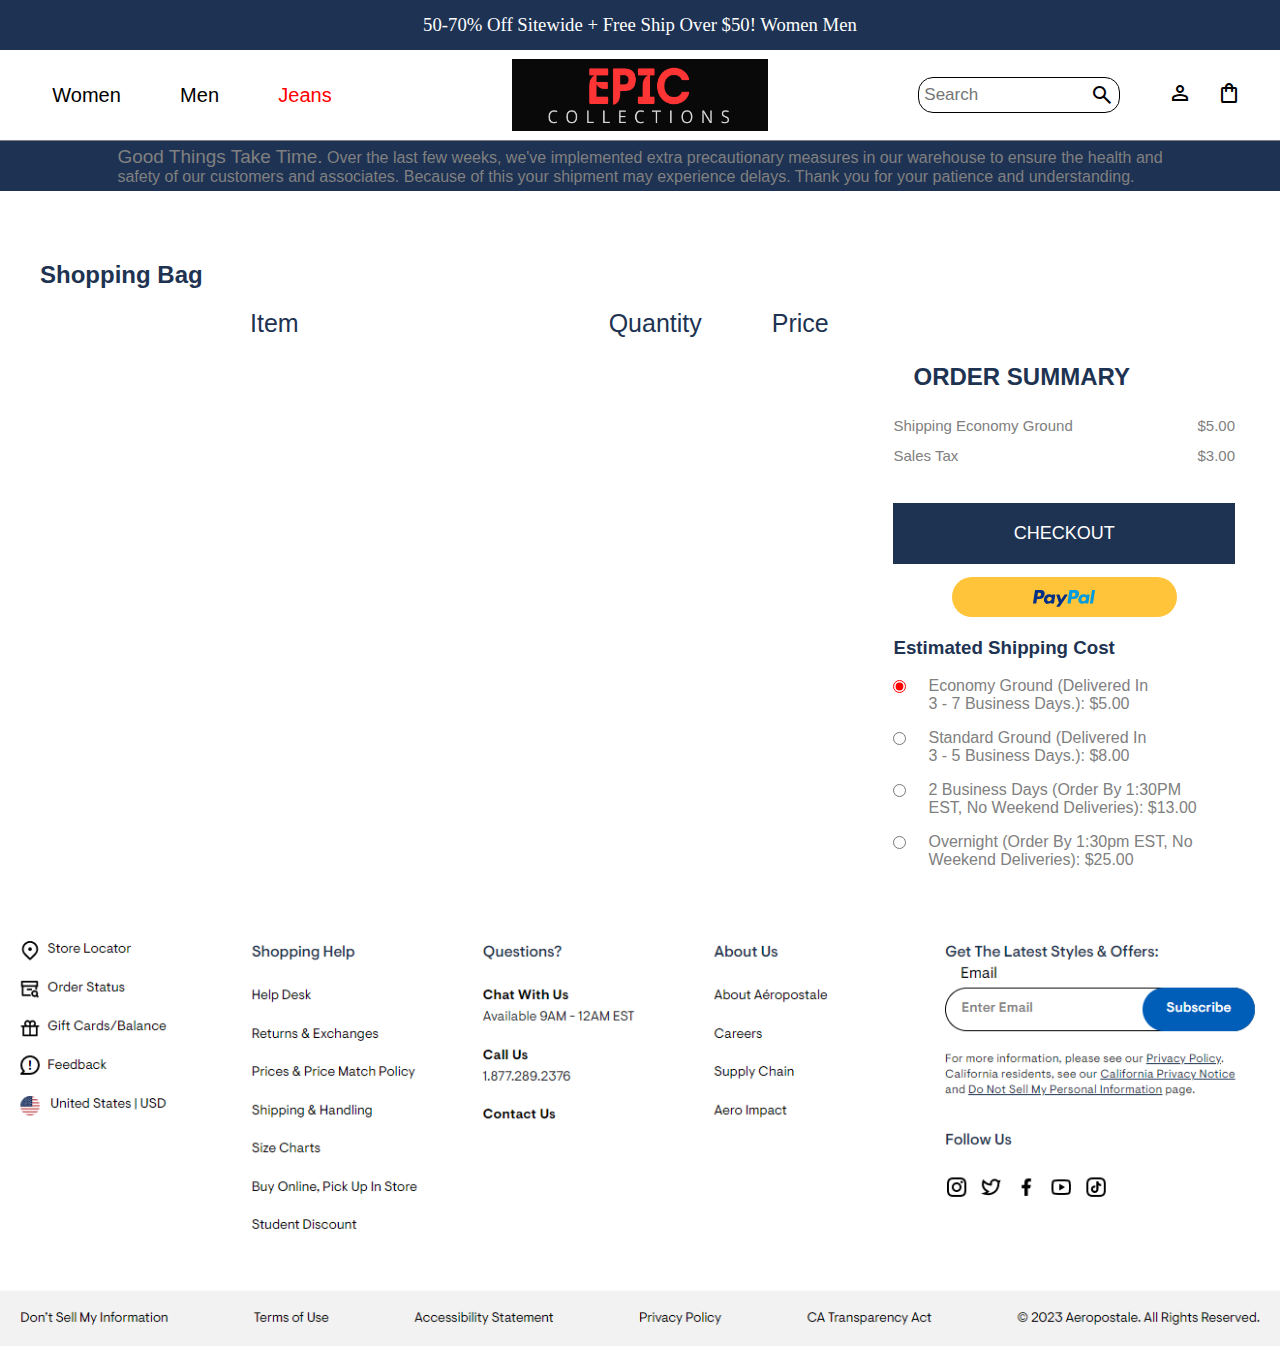
<file: frontend/cart.html>
<!DOCTYPE html>
<html lang="en">
<head>
    <meta charset="UTF-8">
    <meta http-equiv="X-UA-Compatible" content="IE=edge">
    <meta name="viewport" content="width=device-width, initial-scale=1.0">
    <link rel="icon" type="image/x-icon" href="https://target.scene7.com/is/image/Target/GUEST_923aa63f-ff3f-48ec-9ea8-c98d69a50db0?wid=488&hei=488&fmt=pjpeg">
    <link rel="stylesheet" href="https://fonts.googleapis.com/css2?family=Material+Symbols+Outlined:opsz,wght,FILL,GRAD@48,400,0,0" />
    <link rel="stylesheet" href="https://fonts.googleapis.com/css2?family=Material+Symbols+Outlined:opsz,wght,FILL,GRAD@48,400,0,0" />
    <link rel="stylesheet" href="https://fonts.googleapis.com/css2?family=Material+Symbols+Outlined:opsz,wght,FILL,GRAD@48,400,0,0" />
    <link rel="stylesheet" href="https://fonts.googleapis.com/css2?family=Material+Symbols+Outlined:opsz,wght,FILL,GRAD@48,400,0,0" />
    <link rel="stylesheet" href="https://fonts.googleapis.com/css2?family=Material+Symbols+Outlined:opsz,wght,FILL,GRAD@48,400,0,0" />
    <link rel="stylesheet" href="./style/index.css">
    <link rel="stylesheet" href="./style/cart.css">
    <title>CART</title>
</head>
<body>
    <div id="navbar">
        <div class="blue">
            <h3>50-70% Off Sitewide + Free Ship Over $50! Women Men</h3>
        </div>
        <div class="bigbar">
            <div class="box1">
                <div class="btn" id="women">Women</div>
                <div class="btn" id="men">Men</div>
                <div class="btn" id="jean">Jeans</div>
            </div>
            <div id="logo" class="box2">
                <img src="./image/EPIC.png" alt="logo">
            </div>
            <div class="box3">
                <div class="search">
                    <input class="ser" type="text" placeholder="Search">
                    <span class="material-symbols-outlined">search</span>
                </div>
                <div class="con">
                    <div class="hover">
                        <span class="material-symbols-outlined person dropbut">person</span>
                        <div class="drop-down">
                            <button id="register" class="custo re">Register</button><br>
                            <button id="signin" class="custo si">Sign in</button><br>
                            <button id="logout" class="custo lo">Log out</button><br>
                            <p>Admin Only & Order Detailes</p>
                            <button id="admin" class="custo ad">Admin</button><br>
                        </div>
                    </div>
                    <div id="cart_bag" class="hover">
                        <span class="material-symbols-outlined bag">shopping_bag</span>
                    </div>
                </div>
            </div>
        </div>
        <div class="blue-big" id="blu">
            <p><span>Good Things Take Time.</span> Over the last few weeks, we've implemented extra precautionary measures in our warehouse to ensure the health and<br> safety of our customers and associates. Because of this your
                shipment may experience delays. Thank you for your patience and understanding.
            </p>
        </div>
    </div>
    <div class="shop-item">
        <h2>Shopping Bag</h2>
        <div id="item">
            <!-- <h4>4 Items</h4> -->
        </div>
    </div>
        <div class="data">
            <div class="d1 tit">Item</div>
            <div class="d2 tit">Quantity</div>
            <div class="d3 tit">Price</div>
        </div>
        <div id="flex">
            <div class="table">
                <table id="tab">
                    <!-- <thead>
                        <tr>
                            <th class="header1">Item</th>
                            <th class="header2">Quantity</th>
                            <th class="header3">Price</th>
                        </tr>
                    </thead> -->
        <!--Here tbody will be added through the JS -->
                </table>
            </div>
           
            <div class="total">
                <h2>ORDER SUMMARY</h2>
                <div class="bill" id="subtotal">
                    <!-- <p>Subtotal</p>
                    <p>$73</p> -->
                </div>
                <div class="bill">
                    <p>Shipping Economy Ground</p>
                    <p>$5.00</p>
                </div>
                <div class="bill">
                    <p>Sales Tax</p>
                    <p>$3.00</p>
                </div>
                <div class="bill" id="e-total">
                    <!-- <h4>Estimate Total</h4>
                    <h4>$82</h4> -->
                </div>
                <button id="click">CHECKOUT</button>
                <div class="pay">
                    <img src="[data-uri]" alt="pay_method">
                </div>
                <h3>Estimated Shipping Cost</h3>
                <div class="radio">
                    <input type="radio" checked="">
                    <label for="1">Economy Ground (Delivered In<br> 3 - 7 Business Days.): $5.00</label><br>
                    <input type="radio">
                    <label for="2">Standard Ground (Delivered In<br> 3 - 5 Business Days.): $8.00</label><br>
                    <input type="radio">
                    <label for="e">2 Business Days (Order By 1:30PM<br> EST, No Weekend Deliveries): $13.00</label><br>
                    <input type="radio">
                    <label for="4">Overnight (Order By 1:30pm EST, No<br> Weekend Deliveries): $25.00</label><br>
                </div>
            </div>
        </div>
    
    <div class="footer">
        <img src="./image/footer.png" alt="footer">
    </div>
</body>
</html>

<script src="./script/cart.js"></script>
</file>
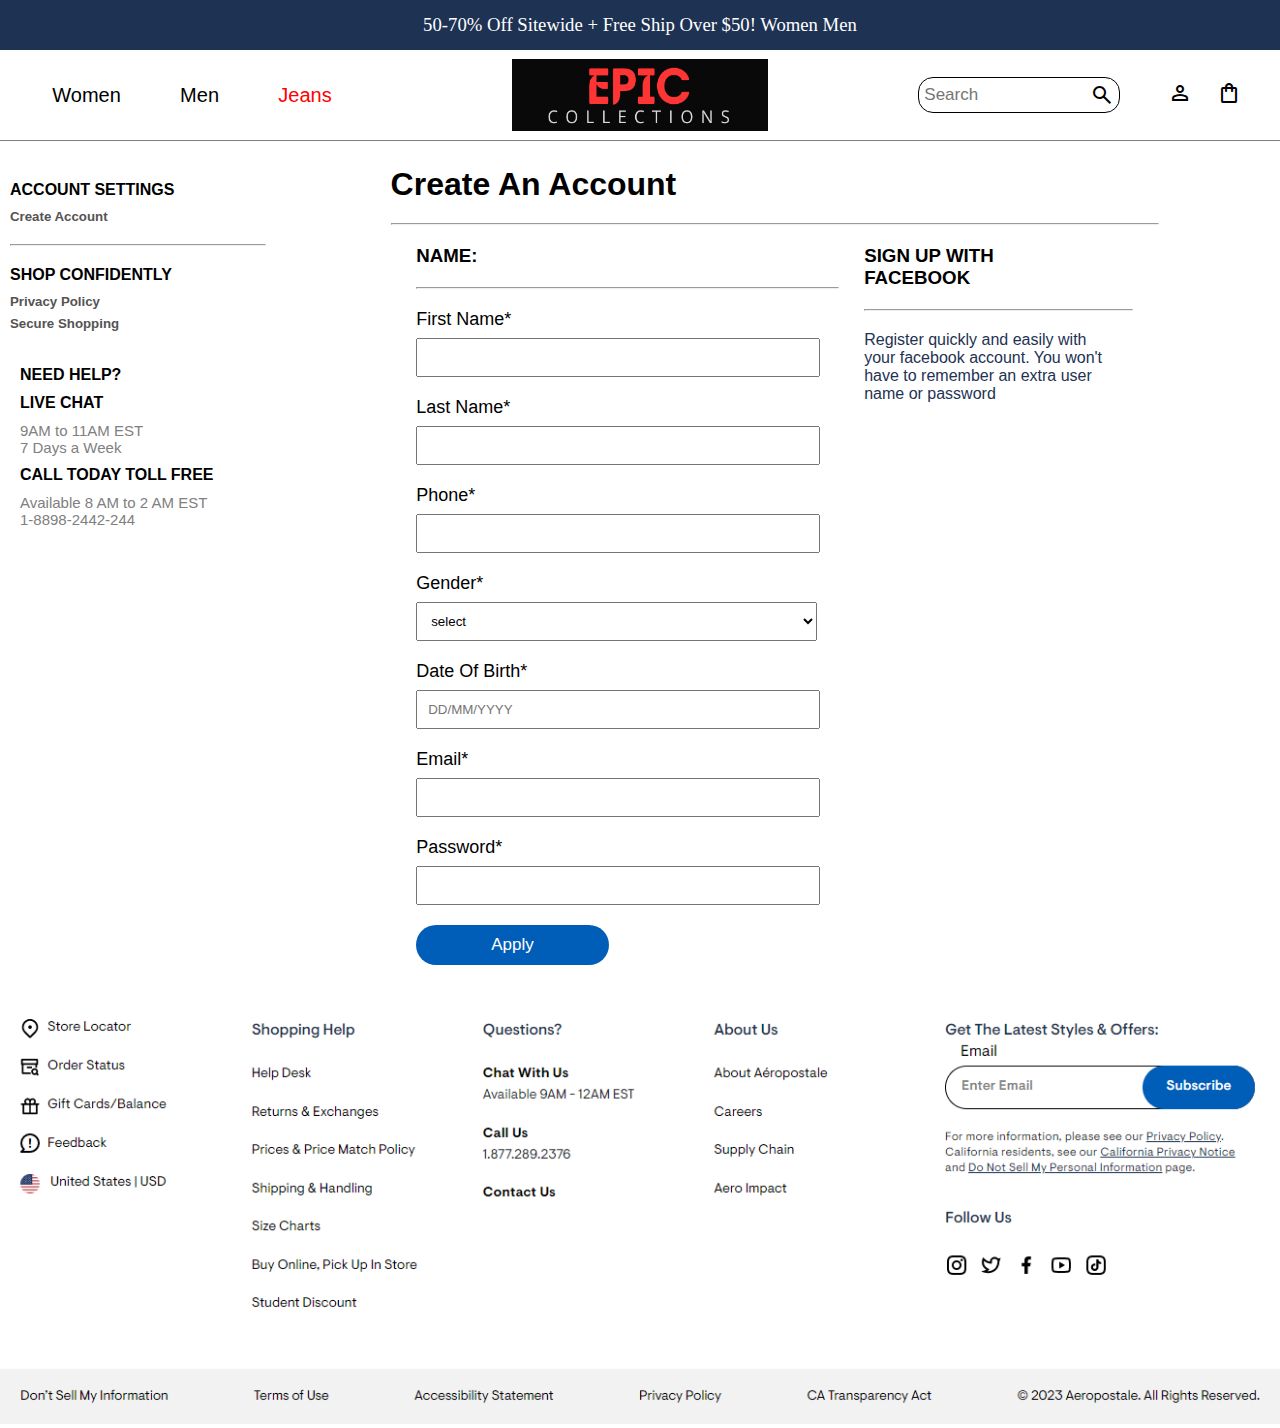
<file: frontend/register.html>
<!DOCTYPE html>
<html lang="en">
<head>
    <meta charset="UTF-8">
    <meta http-equiv="X-UA-Compatible" content="IE=edge">
    <meta name="viewport" content="width=device-width, initial-scale=1.0">
    <link rel="icon" type="image/x-icon" href="https://target.scene7.com/is/image/Target/GUEST_923aa63f-ff3f-48ec-9ea8-c98d69a50db0?wid=488&hei=488&fmt=pjpeg">
    <link rel="stylesheet" href="./style/index.css">
    <link rel="stylesheet" href="https://fonts.googleapis.com/css2?family=Material+Symbols+Outlined:opsz,wght,FILL,GRAD@48,400,0,0" />
    <link rel="stylesheet" href="https://fonts.googleapis.com/css2?family=Material+Symbols+Outlined:opsz,wght,FILL,GRAD@48,400,0,0" />
    <link rel="stylesheet" href="https://fonts.googleapis.com/css2?family=Material+Symbols+Outlined:opsz,wght,FILL,GRAD@48,400,0,0" />
    <link rel="stylesheet" href="https://fonts.googleapis.com/css2?family=Material+Symbols+Outlined:opsz,wght,FILL,GRAD@48,400,0,0" />
    <link rel="stylesheet" href="https://fonts.googleapis.com/css2?family=Material+Symbols+Outlined:opsz,wght,FILL,GRAD@48,400,0,0" />
    <link rel="stylesheet" href="./style/register.css">
    <title>Regiter</title>
</head>
<body>
    <div id="navbar">
        <div class="blue">
            <h3>50-70% Off Sitewide + Free Ship Over $50! Women Men</h3>
        </div>
        <div class="bigbar">
            <div class="box1">
                <div class="btn" id="women">Women</div>
                <div class="btn" id="men">Men</div>
                <div class="btn" id="jean">Jeans</div>
            </div>
            <div id="logo" class="box2">
                <img src="./image/EPIC.png" alt="logo">
            </div>
            <div class="box3">
                <div class="search">
                    <input class="ser" type="text" placeholder="Search">
                    <span class="material-symbols-outlined">search</span>
                </div>
                <div class="con">
                    <div class="hover">
                        <span class="material-symbols-outlined person dropbut">person</span>
                        <div class="drop-down">
                            <button id="register" class="custo re">Register</button><br>
                            <button id="signin" class="custo si">Sign in</button><br>
                            <button id="logout" class="custo lo">Log out</button><br>
                            <p>Admin Only & Order Detailes</p>
                            <button id="admin" class="custo ad">Admin</button><br>
                        </div>
                    </div>
                    <div id="cart_bag" class="hover">
                        <span class="material-symbols-outlined bag">shopping_bag</span>
                    </div>
                </div>
            </div>
        </div>
    </div>
    <div class="main">
        <div class="sub1">
            <h4>ACCOUNT SETTINGS</h4>
            <h5>Create Account</h5>
            <hr>
            <h4>SHOP CONFIDENTLY</h4>
            <h5>Privacy Policy</h5>
            <h5>Secure Shopping</h5>
            <div class="sub-child">
                <h4>NEED HELP?</h4>
                <h4>LIVE CHAT</h4>
                <p>9AM to 11AM EST</p>
                <p>7 Days a Week</p>
                <h4>CALL TODAY TOLL FREE</h4>
                <p>Available 8 AM to 2 AM EST</p>
                <p>1-8898-2442-244</p>
            </div>
        </div>
        <div class="sub2">
            <h1>Create An Account</h1>
            <hr>
            <div class="bigbox">
                <div class="register">
                    <h3>NAME:</h3>
                    <hr>
                    <label for="firstname">First Name*</label><br>
                    <input id="firstname" type="text"><br>
                    <label for="lastname">Last Name*</label><br>
                    <input id="lastname" type="text"><br>
                    <label for="phone">Phone*</label><br>
                    <input id="phone" type="number"><br>
                    <label for="gender">Gender*</label><br>
                    <select name="gender" id="gender">
                        <option value="select">select</option>
                        <option value="male">Male</option>
                        <option value="female">Female</option>
                    </select><br>
                    <label for="dof">Date Of Birth*</label><br>
                    <input id="dob" type="text" placeholder="DD/MM/YYYY"><br>
                    <label for="email">Email*</label><br>
                    <input id="email" type="email"><br>
                    <label for="pass">Password*</label><br>
                    <input id="password" type="password"><br>
                    <button id="apply">Apply</button>
                </div>
                <div class="facebook">
                    <h3>SIGN UP WITH<br> FACEBOOK</h3>
                    <hr>
                    <p>Register quickly and easily with<br> your facebook account. You won't<br> have to remember an extra user<br> name or password</p>
                </div>
            </div>
            
        </div>
    </div>
    <div class="footer">
        <img src="./image/footer.png" alt="footer">
    </div>
</body>
</html>

<script src="./script/register.js"></script>
</file>
<file: frontend/style/index.css>
*{
    margin: 0px;
    padding: 0px;
    font-family: Visuelt Light Pro, sans-serif;
}

/* Navication bar */
 
#navbar>.blue{
    display: flex;
    height: 50px;
    background-color: #1e3253;
    justify-content: center;
    align-items: center;
}
#navbar>.blue>h3{
    text-align: center;
    color: rgb(255, 255, 255);
    font-family: "Visuelt Pro";
    font-weight: 100;
}
#navbar>.bigbar {
    border-bottom: 1px solid grey;
    height: 90px;
    width: 100%;
    display: flex;
    justify-content: space-between;
}
#navbar>.bigbar>.box1 {
    width: 30%;
    display: flex;
    justify-content: space-evenly;
    align-items: center;
}
#navbar>.bigbar>.box1>.btn {
    display: block;
    display: flex;
    padding: 7px;
    font-size: 20px;
    cursor: pointer;
}
#navbar>.bigbar>.box1>.btn:nth-child(3) {
    color: red;
}
#navbar>.bigbar>.box2 {
    width: 20%;
    display: flex;
    justify-content: space-evenly;
    align-items: center;
}
#navbar>.bigbar>.box2>img{
    width: 100%;
    height: 80%;
    cursor: pointer;
}
#navbar>.bigbar>.box3 {
    width: 30%;
    display: flex;
    justify-content: space-evenly;
    align-items: center;
}
#navbar>.bigbar>.box3>.search{
    border: 1px solid black;
    display: flex;
    width: 190px;
    justify-content: space-between;
    padding: 5px;
    border-radius: 15px;
    margin-right: 25px;
}
#navbar>.bigbar>.box3>.search>.ser{
    border: 0px;
    width: 150px;
    height: 23px;
    font-size: 17px;
}
#navbar>.bigbar>.box3>.con{
    width: 90px;
    display: flex;
    justify-content: space-between;
}
#navbar>.bigbar>.box3>.con>.hover {
    width: 45%;
}
#navbar>.bigbar>.box3>.con>.hover>.drop-down {
    width: 250px;
    height: 250px;
    position: absolute;
    display: none;
    z-index: 2;
    margin-left: -200px;
    background-color: white;
    box-shadow: rgba(0, 0, 0, 0.24) 0px 3px 8px;
    text-align: center;
    padding: 20px;
    top: 5.724rem;
}
#navbar>.bigbar>.box3>.con>.hover:hover .drop-down{
    margin-top: 20px;
    display: block;
}
#navbar>.bigbar>.box3>.con>.hover:hover{
    background-color: lightblue;
}
#cart_bag {
    cursor: pointer;
}
#navbar>.bigbar>.box3>.con>.bag,.person {
    /* position: relative; */
    cursor: pointer;
}

#navbar>.bigbar>.box3>.con>.hover>.drop-down>.custo {
    padding: 9px 19px;
    box-sizing: border-box;
    width: 80%;
    margin: 10px 0px;
    border-radius: 19px;
    background-color: white;
    font-size: 15px;
    cursor: pointer;
}
#navbar>.bigbar>.box3>.con>.hover>.drop-down>.custo:hover {
    transform: scale(1.1);
    transition: 200ms;
}
#navbar>.bigbar>.box3>.con>.hover>.drop-down>.re {
    border-color: black;
    color: black;
}
#navbar>.bigbar>.box3>.con>.hover>.drop-down>.re:hover {
    background-color: black;
    color: white;
}
#navbar>.bigbar>.box3>.con>.hover>.drop-down>.si {
    border-color: rgb(90, 222, 245);
    color: rgb(90, 222, 245);
}
#navbar>.bigbar>.box3>.con>.hover>.drop-down>.si:hover {
    background-color: rgb(90, 222, 245);
    color: white;
}
#navbar>.bigbar>.box3>.con>.hover>.drop-down>.lo {
    border-color: rgb(233, 24, 24);
    color: rgb(233, 24, 24);
}
#navbar>.bigbar>.box3>.con>.hover>.drop-down>.lo:hover {
    background-color: rgb(233, 24, 24);
    color: white;
}
#navbar>.bigbar>.box3>.con>.hover>.drop-down>.ad {
    border-color: purple;
    color: purple;
}
#navbar>.bigbar>.box3>.con>.hover>.drop-down>.ad:hover {
    background-color: purple;
    color: white;
}

#user {
    width: 6%;
    border: 1px solid black;
    display: flex;
    justify-content: center;
    align-items: center;
    margin-right: 10px;
}
#user>h4 {
    text-align: center;
}

/* ---------Drop down----- */


/* ---------------------------- */

#navbar>.blue-big {
    height: 50px;
    display: flex;
    justify-content: center;
    align-items: center;
    background-color: #1e3253;
}
#navbar>.blue-big>p {
    color: gray;
    font-family: Visuelt Light Pro, sans-serif;
}
#navbar>.blue-big>p>span {
    font-size: 19px;
}

/* <!-- below navbar --> */

.bar {
    width: 100%;
}
.bar>img {
    width: 100%;
}
.offer {
    display: flex;
    justify-content: space-between;
}
.offer>.discount {
    width: 60%;
    margin-left: 5px;
}
.offer>.discount>img {
    width: 100%;
}
.offer>.off-btn {
    width: 35%;
    display: grid;
    grid-template-columns: repeat(2,1fr);
    gap: 7px;
    margin-right: 30px;
}
/* .offer>.off-btn>.off-btn-child {
    border: 1px solid red;
} */
.offer>.off-btn>.off-btn-child>button {
    height: 100%;
    width: 100%;
    padding: 7px 2px;
    background-color: white;
    display: block;
    font-family: "Visuelt Regular Pro", sans-serif;
    font-weight: 300;
    font-size: 1.4vw;
    border-radius: 5px;
    cursor: pointer;
}
.card {
    width: 98%;
    padding: 15px;
}
.card>img {
    width: 100%;
}
.mid {
    display: flex;
    justify-content: space-evenly;
}
.mid>.photo-card {
    display: flex;
    width: 25%;
    margin-top: 5px;
    margin-left: 10px;
}
.mid>.photo-card>.photo {
    height: 100%;
    width: 100%;
}
.mid>.photo-card>.photo>img {
    height: 97%;
    width: 100%;
}
.mid>.photo-card2 {
    width: 30%;
    margin-top: 5px;
    margin-left: 10px;
}
.mid>.photo-card2>.photo-card-ch {
    width: 100%;
}
.mid>.photo-card2>.photo-card-ch>img {
    width: 100%;
    height: 38.24vw;
}

/* ----------------- */
#explore_carousel{
    width:38%;
    height: auto;
    margin: auto; 
    margin-top: 20px;
    display: flex;
    position: relative;
    overflow: hidden;
    align-items: center;
}
#explore_container{ 
    display: flex;
    align-items: center;
    gap: 20px;
    transition: all 500ms; 
}
.explore_carousel_img_container{
    width:180px;
    height:auto;
    /* border: 1px solid red;   */ 
}
.explore_carousel_img_container:hover{
    cursor: pointer;
}
.explore_carousel_img_container img{
    width: 100%;
    height: 60%;
    border-radius: 5px;
}
.explore_heading{
    font-style: normal;
    font-family: 'Segoe UI', Tahoma,Verdana, sans-serif;
    font-size: 16px;
    font-weight: 700;
    color: #262626;
}
.explore_desc{
    font-style: normal;
    font-family: 'Segoe UI', Tahoma,Verdana, sans-serif;
    font-size: 14px;
    font-weight: 400;
    color: #6b6b6b;
}
#ltexarrow, #rtexarrow {
    top: 50%;
    border: 0px solid red;
    height: 40px;
    width: 40px;
    z-index: 100;
    cursor: pointer;
    position: absolute;
    font-size: 1.2rem;
    display: inline-block;
    text-align: center;
    line-height: 40px;
    background: white;
    color: rgb(133, 126, 126);
    border-radius: 50%;
    transform: translateY(-50%);
}
#ltexarrow>.material-symbols-outlined, #rtexarrow>.material-symbols-outlined  {
    display: flex;
    justify-content: end;
    color: black;
    margin-top: 7px;
    margin-right: 5px;
}
#ltexarrow{
left: 0px;
}
#ltexarrow:hover{
    background-color: #8bafe0;
}
#rtexarrow{
right: 0px;
}
#rtexarrow:hover{
    background-color: #8bafe0;
}

.banner {
    display: flex;
    justify-content: space-evenly;
}
.banner>.banner-child1 {
    width: 23%;
}
.banner>.banner-child1>img {
    width: 100%;
}
.banner>.banner-child2 {
    width: 73%;
}
.banner>.banner-child2>img {
    width: 100%;
}

/* -----------brod Carousel---------- */
#Explore_carousel{
    width:100%;
    height: auto;
    margin: auto; 
    margin-top: 20px;
    display: flex;
    position: relative;
    overflow: hidden;
    align-items: center;
}
#Explore_container{ 
    display: flex;
    align-items: center;
    gap: 20px;
    transition: all 500ms; 
}
#Ltexarrow, #Rtexarrow {
    top: 50%;
    border: 0px solid red;
    height: 40px;
    width: 40px;
    z-index: 100;
    cursor: pointer;
    position: absolute;
    font-size: 1.2rem;
    display: inline-block;
    text-align: center;
    line-height: 40px;
    background: white;
    color: rgb(133, 126, 126);
    border-radius: 50%;
    transform: translateY(-50%);
}
#Ltexarrow>.material-symbols-outlined, #Rtexarrow>.material-symbols-outlined  {
    display: flex;
    justify-content: end;
    color: black;
    margin-top: 7px;
    margin-right: 5px;
}
#Ltexarrow{
left: 0px;
}
#Ltexarrow:hover{
    background-color: #8bafe0;
}
#Rtexarrow{
right: 0px;
}
#Rtexarrow:hover{
    background-color: #8bafe0;
}

.cont {
    width: 30%;
    text-align: center;
    margin: auto;
    padding-top: 70px;
}
.cont>h1,p {
    font-family: "Visuelt Pro", Arial, sans-serif;
    color: #1e3253;
}
.cont>p {
    font-size: 20px;
    margin: 10px 0px;
}
.cont>.buto {
    margin-top: 10px;
    border: 2px solid rgb(53, 210, 238);
    padding: 9px 15px;
    background-color: white;
    font-size: 20px;
    border-radius: 3px;
    color: #1e3253;
    cursor: pointer;
}
.big-img {
    width: 100%;
    margin-top: 40px;
}
.big-img>img {
    width: 100%;
}
hr {
    margin-top: 20px;
    margin-bottom: 20px;
}
.footer {
    width: 100%;
    cursor: pointer;
}
.footer>img {
    width: 100%;
}
</file>
<file: frontend/style/register.css>
.main {
    display: flex;
}
.main>.sub1 {
    width: 20%;
    margin-top: 20px;
    padding: 10px;
}
.main>.sub1>.sub-child {
    margin-top: 15px;
    padding: 10px;
}
.main>.sub1>h4 {
    margin: 10px 0px;
    cursor: pointer;
}
.main>.sub1>h5 {
    margin: 7px 0px;
    color: rgb(85, 83, 83);
    cursor: pointer;
}
.main>.sub1>.sub-child>h4 {
    margin: 10px 0px;
}
.main>.sub1>.sub-child>p {
    color: gray;
    font-size: 15px;
    cursor: pointer;
} 
.main>.sub2 {
    width: 60%;
    margin-left: 7%;
    padding: 25px;
}
.main>.sub2>.bigbox {
    display: flex;
    justify-content: space-evenly;
}
.main>.sub2>.bigbox>.register {
    width: 55%;
}
.main>.sub2>.bigbox>.register>label {
    display: block;
    font-size: large;
    margin-top: 20px;
}
.main>.sub2>.bigbox>.register>input {
    width: 90%;
    padding: 10px;
    margin-top: -15px;
}
.main>.sub2>.bigbox>.register>select {
    width: 95%;
    padding: 10px;
    margin-top: -15px;
}
.main>.sub2>.bigbox>.register>button {
    margin-top: 20px;
    padding: 10px 75px;
    font-size: 17px;
    font-weight: 520;
    border: 0px;
    background-color: #005eb8;
    color: white;
    border-radius: 22px;
    cursor: pointer;
}
.main>.sub2>.bigbox>.facebook {
    width: 35%;
}
</file>
<file: frontend/style/signin.css>
.main {
    margin-top: 30px;
}
.main>.sub2 {
    width: 80%;
}
.main>.sub2>.bigbox>.register {
    border-right: 1px solid gray;
}
#signin:hover {
    transform: scale(1.1);
    transition: 200ms;
}
.main>.sub2>.bigbox>.register>h2 {
    color: #1e3352;
    margin-bottom: 10px;
}
.main>.sub2>.bigbox>.register>.or {
    margin-top: 35px;
    color: rgb(131, 124, 124);
}
.main>.sub2>.bigbox>.register>.fb {
    border: 2px solid black;
    width: 211px;
    display: flex;
    justify-content: baseline;
    align-items: center;
    cursor: pointer;
    padding: 5px;
}
.main>.sub2>.bigbox>.register>.fb>h5 {
    margin-left: 13px;
}
#create {
    border: 2px solid #1e3352;
    margin-top: 20px;
    padding: 10px 55px;
    font-size: 18px;
    font-weight: 520;
    background-color: white;
    color: #1e3352;
    cursor: pointer;
}
#stu {
    border: 2px solid #1e3352;
    margin-top: 20px;
    padding: 10px 55px;
    font-size: 18px;
    font-weight: 520;
    background-color: white;
    color: #1e3352;
    cursor: pointer;
}
#create:hover {
    background-color: #1e3352;
    color: white;
}
#stu:hover {
    background-color: #1e3352;
    color: white;
}
h1 {
    color: #1e3352;
    margin-bottom: 5px;
}
.main>.sub2>.bigbox>.facebook>label {
    display: block;
    font-size: large;
    margin-top: 20px;
}
.main>.sub2>.bigbox>.facebook>input {
    width: 90%;
    padding: 10px;
    margin-top: -15px;
}
</file>
<file: frontend/style/cart.css>
.shop-item {
    /* border: 1px solid black; */
    width: 20%;
    margin-top: 50px;
    margin-left: 20px;
    display: flex;
    justify-content: space-between;
    align-items: center;
    padding: 20px;
}
.shop-item>h2 {
    color: #1e3352;
}
#item>h4 {
    color: grey;
}
#all {
    border: 2px solid purple;
}
#flex {
    display: flex;
    justify-content: space-between;
    
}
#flex>.table {
    width: calc(100% - 390px);
    /* height: auto; */
    /* border: 1px solid black; */
}
#flex>.total {
    width: 350px;
    /* border: 1px solid red; */
    margin-right: 20px;
    padding: 25px;
}
#flex>.total>h2 {
    color: #1e3352;
    margin-left: 20px;
}
#flex>.total>.bill {
    display: flex;
    justify-content: space-between;
    margin: 13px 0px;
}
#flex>.total>.bill>p {
    color: grey;
    font-size: 15px;
}
#flex>.total>.bill>h4 {
    color: #1e3352;
}
#flex>.total>button {
    width: 100%;
    padding: 20px ;
    margin: 13px 0px;
    background-color: #1e3352;
    border: 0px;
    font-size: large;
    color: white;
    cursor: pointer;
}
#flex>.total>button:hover {
    background-color: white;
    color: #1e3352;
    border: 2px solid #1e3352;
}
#flex>.total>.pay {
    height: 20px;
    width: 60%;
    margin: auto;
    display: flex;
    justify-content: center;
    padding: 10px;
    border-radius: 25px;
    background-color: #ffc439;
    cursor: pointer;
}
#flex>.total>h3 {
    color: #1e3352;
    margin: 20px 0px;
}
#flex>.total>.radio>input {
    accent-color: red;
}
#flex>.total>.radio>label {
    display: block;
    margin-left: 35px;
    margin-top: -20px;
    color: grey;
}
#flex>.table>table {
    display: block;
}
#flex>.table>table>tbody {
    margin-bottom: 20px;
}
/* #flex>.table>table>thead>tr>th {
    border: 2px solid black;
}
#flex>.table>table>tbody>tr>td {
    border: 2px solid black;
} */
#flex>.table>table>thead>tr>.header1 {
    width: 580px;
    font-size: 25px;
    color: #1e3352;
}
#flex>.table>table>thead>tr>.header2 {
    width: 170px;
    font-size: 25px;
    color: #1e3352;
}
#flex>.table>table>thead>tr>.header3 {
    width: 170px;
    font-size: 25px;
    color: #1e3352;
}
#flex>.table>table>tbody {
    display: block;
    height: 300px;
}
#flex>.table>table>tbody>.cart-row>.item-image {
    display: block;
    width: 250px;
}
#flex>.table>table>tbody>.cart-row>.item-image>img {
   width: 100%;
}
#flex>.table>table>tbody>.cart-row>.item-det {
    width: 290px;
    padding: 15px;
}
#flex>.table>table>tbody>.cart-row>.item-det>.name {
    color: #1e3352;
    font-size: 19px;
    font-weight: 700;
    margin-top: -130px;
    margin-bottom: 20px;
}
#flex>.table>table>tbody>.cart-row>.item-det>.det p{
    font-size: large;
    margin-bottom: 5px;
}
#flex>.table>table>tbody>.cart-row>.item-det>.det span {
    font-size: small;
}
#flex>.table>table>tbody>.cart-row>.quant {
    width: 150px;
    padding: 10px;
}
#flex>.table>table>tbody>.cart-row>.quant>.selt {
    margin-top: -130px;
    margin-bottom: 20px;
}
#flex>.table>table>tbody>.cart-row>.quant>.selt>select {
    padding: 15px 35px;
    margin-left: 20px;
    font-weight: 600;
    cursor: pointer;
}
#remove {
    margin-left: 20px;
    padding: 6px 15px;
    border: 0px;
    background-color: #1e3352;
    color: white;
    font-size: 15px;
    cursor: pointer;
}
#remove:hover {
    background-color: white;
    border: 2px solid #1e3352;
    color: #1e3352;
}
#flex>.table>table>tbody>.cart-row>.quant h4 {
    color: green;
    margin-left: 20px;
    margin-top: 20px;
}
#flex>.table>table>tbody>.cart-row>.price {
    width: 140px;
    padding: 15px;
}
#flex>.table>table>tbody>.cart-row>.price>.p-chi {
    margin-top: -130px;
    color: #1e3352;
    margin-left: 30px;
}
/* #flex>.table>table>tbody>tr>td {
    border: 2px solid black;
} */


.data {
    /* border: 1px solid red; */
    display: flex;
    width: 69%;
}
.data>.tit {
    font-size: 25px;
    color: #1e3352;
}
.data>.d1 {
    margin-left: 250px;
}
.data>.d2 {
    margin-left: 310px;
}
.data>.d3 {
    margin-left: 70px;
}
</file>
<file: frontend/style/admin.css>
.offcanvas-body>.navbar-nav>.nav-item>a>svg {
    margin-right: 10px;
    margin-top: -5px;
}
.cs {
    margin-left: 24%;
    color: #184281;
}
.adm {
    height: 50px;
    margin-top: 56px;
    margin-bottom: 50px;
    padding: 5px;
    text-align: center;
    background: linear-gradient(90deg, #ff476a 0%, #47bcff 100%);
}
.adm>h2 {
    color: rgb(3, 71, 6);
}
.adm>h2>svg {
    color: yellow;
}
.title {
    width: 68%;
    /* border: 1px solid red; */
    display: flex;
    justify-content: space-between;
}
.title>h3 {
    color: #47bcff;
}
#tab>tbody {
    /* border: 1px solid black; */
    width: 100%;
}
#tab>tbody>tr>td {
    width: 10%;
    border: 1px solid black;
    text-align: center;
    font-size: 17px;
}
#tab>tbody>tr>td>button {
    border: 0px;
    font-size: large;
    background-color: #184281;
    color: white;
    cursor: pointer;
}
#tab>tbody>tr>td>button:hover {
    border: 2px solid #184281;
    background-color: white;
    color: #184281;
}
#flex>.table {
    /* border: 2px solid red; */
    width: 68%;
}
#flex>.total>p {
    text-align: center;
    color: red;
}
#flex>.total>.inp {
    width: 90%;
    margin: auto;
    /* border: 1px solid rebeccapurple; */
}
#flex>.total>.inp>input {
    width: 100%;
    padding: 5px 10px;
}
#logo {
    width: 180px;
    margin-left: -80px;
}
#logo>img {
    width: 100%;
}
</file>
